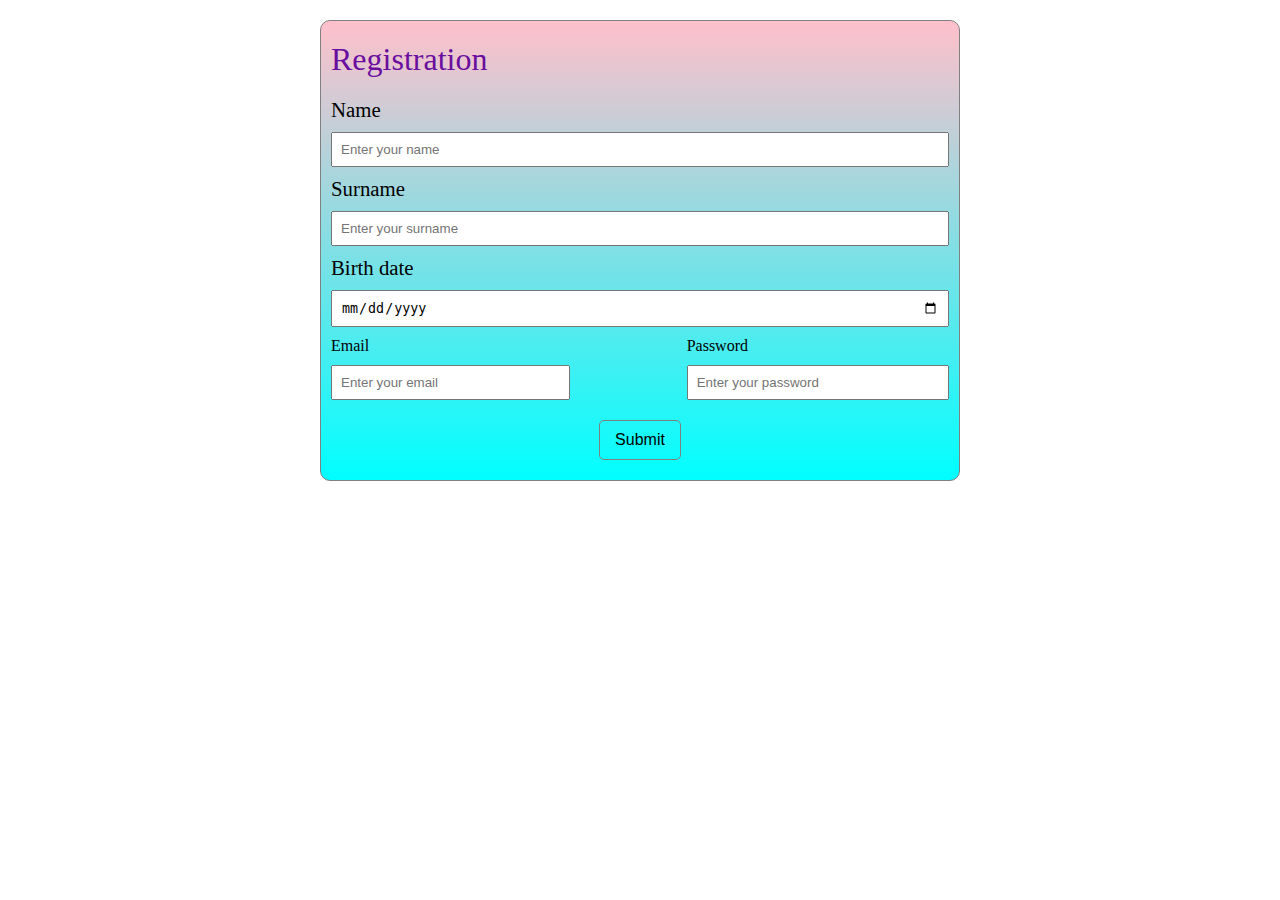
<file: index.html>
<!DOCTYPE html>
<html lang="en">
<head>
    <meta charset="UTF-8">
    <meta name="viewport" content="width=device-width, initial-scale=1.0">
    <title>Lesson 2</title>
    <link rel="stylesheet" href="style.css">
</head>
<body>
   <form>
    <caption><p>Registration</p></caption>
    <div class="form-data">
        <label for="">Name</label>
        <input type="text" placeholder="Enter your name" required>

        <label for="">Surname</label>
        <input type="text" placeholder="Enter your surname" required>

        <label for="">Birth date</label>
        <input type="date" name="" id="" required>
    </div>

    <div class="below-div">
        <div>
            <label for="email">Email</label>
        <input type="email" name="" id="email" placeholder="Enter your email" required style="display: inline;" class="inline-input">

        </div>
        
        <div>
            <label for="password">Password</label>
        <input type="password" name="" id="password" placeholder="Enter your password" required style="display: inline;" class="inline-input">
        </div>

    </div>
    <input type="submit" class="submit-button">
   </form>
</body>
</html>
</file>
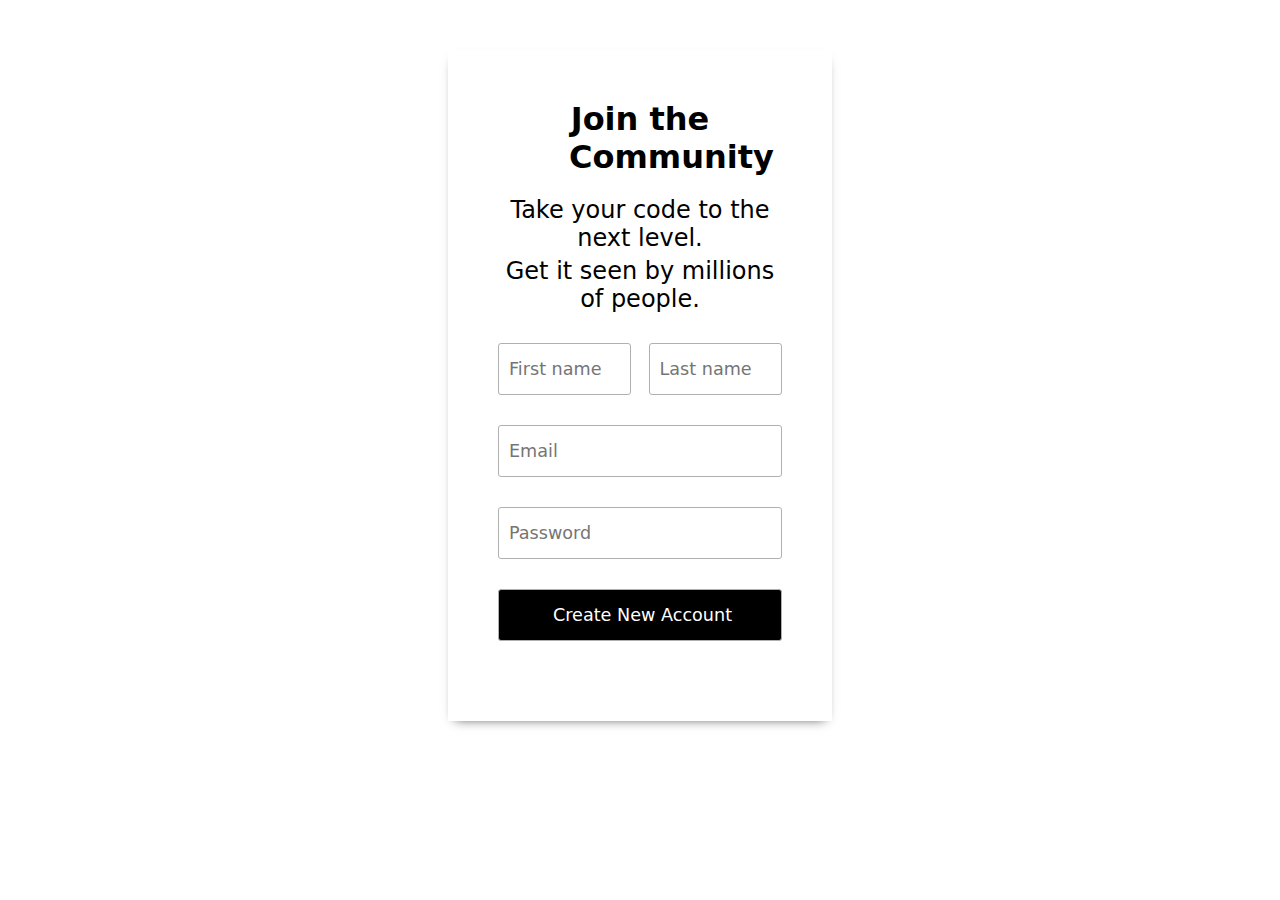
<file: Hometask/index.html>
<!DOCTYPE html>
<html lang="en">
<head>
    <meta charset="UTF-8">
    <meta name="viewport" content="width=device-width, initial-scale=1.0">
    <title>Form</title>
    <link rel="stylesheet" href="style.css">
</head>
<body>
    <div class="container">
        <h1>Join the Community</h1>
        <p class="p1">Take your code to the next level.
        </p>
        <p class="p2">Get it seen by millions of people.</p>

        <div class="flex-input">
            <input class="flex-item" type="text" name="" id="" placeholder="First name">
            <input class="flex-item" type="text" name="" id="" placeholder="Last name">
        </div>
        <input type="email" name="" id="" placeholder="Email">
        <input type="password" name="" id="" placeholder="Password">
        <input class="submit-button" type="submit" name="" id="" value="Create New Account">
    </div>
</body>
</html>
</file>
<file: style.css>
*{
    box-sizing: border-box;
    margin: 0;
    padding: 0;
}
html{
    font-size: 16px;
}
form{
    width: 50%;
    margin: 20px auto;
    border: 1px solid gray;
    border-radius: 10px;
    padding: 20px 10px;
    background: linear-gradient(pink, aqua);
}
form p{
    font-size: 2rem;
    color: rgb(105, 14, 158);
}
.form-data{
    width: 100%;
    margin-top: 20px;
}
.form-data label{
    font-size: 1.3rem;
}
.form-data input{
    width: 100%;
    margin: 10px 0;
    padding: 8px;
    outline: hidden;
}
.submit-button{
    padding: 10px 15px;
    background-color: transparent;
    color: black;
    font-size: 1rem;
    cursor: pointer;
    border: 1px solid gray;
    border-radius: 5px;
    display: block;
    margin: 10px auto 0;
}
.submit-button:hover{
    background-color: black;
    color: white;
}
.below-div{
    width: 100%;
    display: flex;
    justify-content: space-between;
    align-items: center;
}
.below-div input{
    margin: 10px 0;
    padding: 8px;
    outline: hidden;
    width: 100%
}
</file>
<file: Hometask/style.css>
*{
    box-sizing: border-box;
    margin: 0;
    padding: 0;
    font-family: system-ui, -apple-system, BlinkMacSystemFont, 'Segoe UI', Roboto, Oxygen, Ubuntu, Cantarell, 'Open Sans', 'Helvetica Neue', sans-serif;
}
html{
    font-size: 16px;
}
.container{
    width: 30%;
    margin: 50px auto;
    box-shadow: 0px 5px 11px -7px rgba(0,0,0,0.75);
    padding: 50px;
    text-align: center;
}
.container h1{
    width: 50%;
    margin: 0 auto 20px;
}
p{
    font-size: 1.5rem;
}
.p1{
    margin-bottom: 5px;
}
.p2{
    margin-bottom: 30px;
}
.flex-input{
    display: flex;
    justify-content: space-between;
    margin-bottom: 30px;
}
.flex-item{
    width: 47%;
    padding: 15px 5px 15px 10px;
    border: 1px solid rgb(176, 176, 176);
    border-radius: 3px;
    outline: none;
    font-size: 1.1rem;
}
.container>input{
    width: 100%;
    margin-bottom: 30px;
    padding: 15px 5px 15px 10px;
    border: 1px solid rgb(176, 176, 176);
    border-radius: 3px;
    outline: none;
    font-size: 1.1rem;
}
.submit-button{
    background-color: black;
    color: white;
    font-size: 1.1rem;
    font-weight: 100;
    cursor: pointer;
    transition: 1s;
}
.submit-button:hover{
    background-color: green;
    font-weight: bold;
    font-size: 1.5rem;
}
</file>
